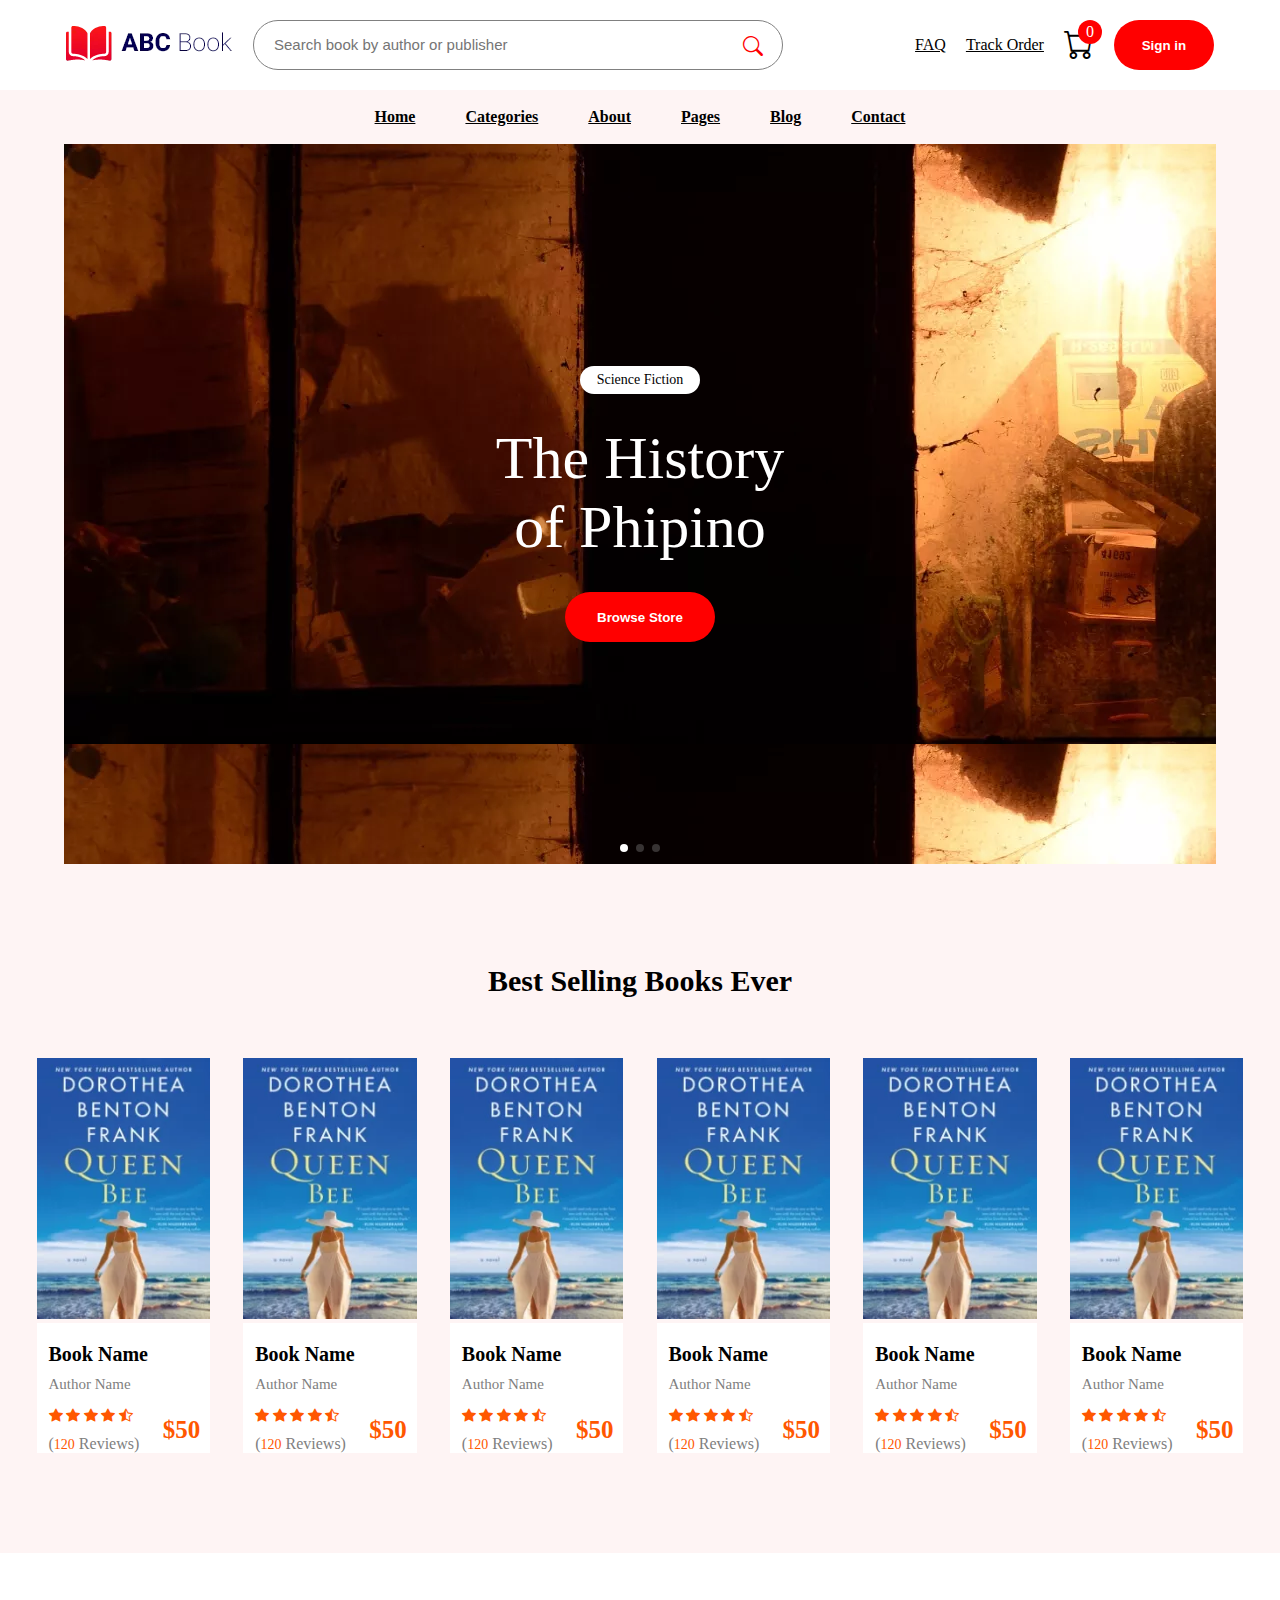
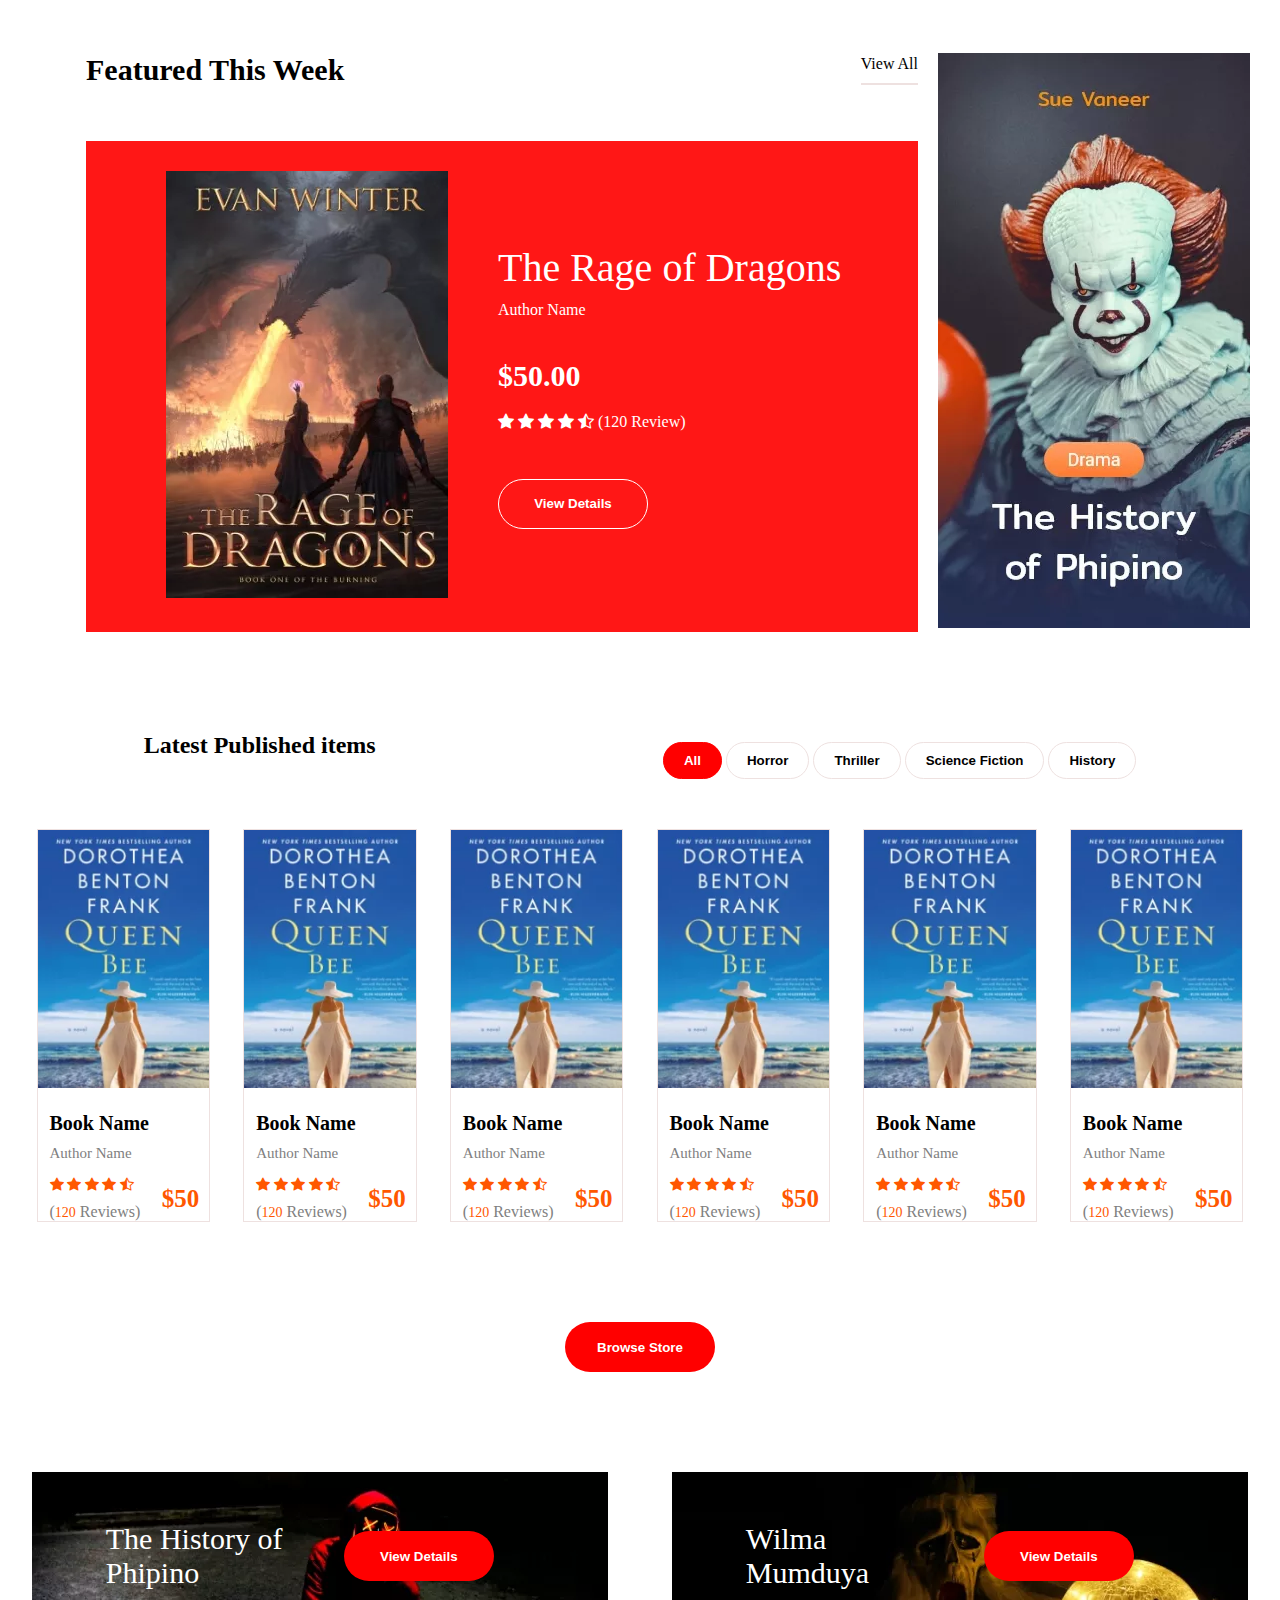
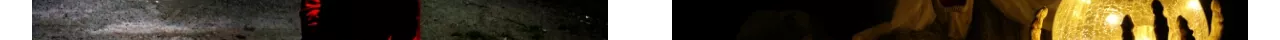
<file: index.html>
<!DOCTYPE html>
<html lang="en">
<head>
    <meta charset="UTF-8">
    <meta name="viewport" content="width=device-width, initial-scale=1.0">
    <title>Book Shop</title>
    <link rel="stylesheet" href="./styles/style.css">
    <link rel="stylesheet" href="https://cdn.jsdelivr.net/npm/bootstrap-icons@1.11.3/font/bootstrap-icons.min.css">
    <link rel="stylesheet" href="https://cdn.jsdelivr.net/npm/swiper@11/swiper-bundle.min.css"
/>
</head>
<body>
   <nav class="row row1">
        <div class="col col1">
            <a href="">
                <img src="./images/logo.png" alt="">
            </a>
            <div class="nav-search">
                <input type="text" placeholder="Search book by author or publisher" class="nav-input">
                <i class="bi bi-search nav-search-icon"></i>
            </div>  
        </div>
        <div class="col col2">
            <a href="" class="nav-link">FAQ</a>
            <a href="" class="nav-link">Track Order</a>
            <a href="" class="nav-link nav-cart-link">
                <i class="bi bi-cart nav-cart"></i>
                <div class="nav-cart-count">0</div>
            </a>
            <button class="nav-btn">Sign in</button>
        </div>
    </nav>
        <header>
            <div class="row row2">
                <div class="col menu-list">
                    <a href="./index.html">Home</a>
                </div>
                <div class="col menu-list">
                    <a href="./categories.html">Categories</a>
                </div>
                <div class="col menu-list">
                    <a href="./about.html">About</a>
                </div>
                <div class="col menu-list">
                    <a href="">Pages</a>
                </div>
                <div class="col menu-list">
                    <a href="./blog.html">Blog</a>
                </div>
                <div class="col menu-list">
                    <a href="./contact.html">Contact</a>
                </div>
                <div class="col menu-col">
                    <span>Menu</span> 
                    <i class="bi bi-list"></i>
                </div>
            </div>
            <div class="row row3">
                <div class="container">
                <div class="swiper mySwiper">
                    <div class="swiper-wrapper">
                      <div class="swiper-slide">
                        <div class="container1">
                            <div class="col col3">
                                <div class="header-genre">Science Fiction</div>
                                <h1 class="header-heading">The History of Phipino</h1>
                                <button class="header-btn">Browse Store</button>
                            </div>
                        </div>
                    </div>
                     
                      <div class="swiper-slide">
                        <div class="container2">
                            <div class="col col3">
                                <div class="header-genre">Science Fiction</div>
                                <h1 class="header-heading">The History of Phipino</h1>
                                <button class="header-btn">Browse Store</button>
                            </div>
                        </div>
                      </div>
                      <div class="swiper-slide">
                        <div class="container">
                            <div class="col col3">
                                <div class="header-genre">Science Fiction</div>
                                <h1 class="header-heading">The History of Phipino</h1>
                                <button class="header-btn">Browse Store</button>
                            </div>
                        </div>
                      </div>
                    </div>
                    <div class="swiper-pagination swiper-btns"></div>
                  </div>
                </div>
                <!-- <div class="container">
                    <div class="col col3">
                        <div class="header-genre">Science Fiction</div>
                        <h1 class="header-heading">The History of Phipino</h1>
                        <button class="header-btn">Browse Store</button>
                    </div>
                </div> -->
            </div>
        </header>
  <div class="best-seller">
    <div class="row" style=" background-color: #FEF4F4;">
        <div class="col">
            <p class="best-seller-heading">Best Selling Books Ever</p>
        </div>
    </div>
    <div class="row best-seller-row">
        <div class="col best-seller-col">
            <div class="card">
                <img src="./images/best_selling4.jpg.webp" alt="">
                <div class="card-content">
                    <p class="card-book-name">Book Name</p>
                    <p class="card-author-name">Author Name</p>
                    <div class="row card-content-row">
                        <div class="col">
                            <div class="card-star-rating">
                                <i class="bi bi-star-fill"></i>
                                <i class="bi bi-star-fill"></i>
                                <i class="bi bi-star-fill"></i>
                                <i class="bi bi-star-fill"></i>
                                <i class="bi bi-star-half"></i>
                            </div>
                            <p class="card-review-para">(<span class="card-review">120</span> Reviews)</p>
                        </div>
                        <div class="col">
                            <p class="card-price">$50</p>
                        </div>
                    </div>
                    
                </div>
            </div>
        </div>
        <div class="col best-seller-col">
            <div class="card">
                <img src="./images/best_selling4.jpg.webp" alt="">
                <div class="card-content">
                    <p class="card-book-name">Book Name</p>
                    <p class="card-author-name">Author Name</p>
                    <div class="row card-content-row">
                        <div class="col">
                            <div class="card-star-rating">
                                <i class="bi bi-star-fill"></i>
                                <i class="bi bi-star-fill"></i>
                                <i class="bi bi-star-fill"></i>
                                <i class="bi bi-star-fill"></i>
                                <i class="bi bi-star-half"></i>
                            </div>
                            <p class="card-review-para">(<span class="card-review">120</span> Reviews)</p>
                        </div>
                        <div class="col">
                            <p class="card-price">$50</p>
                        </div>
                    </div>
                    
                </div>
            </div>
        </div>
        <div class="col best-seller-col">
            <div class="card">
                <img src="./images/best_selling4.jpg.webp" alt="">
                <div class="card-content">
                    <p class="card-book-name">Book Name</p>
                    <p class="card-author-name">Author Name</p>
                    <div class="row card-content-row">
                        <div class="col">
                            <div class="card-star-rating">
                                <i class="bi bi-star-fill"></i>
                                <i class="bi bi-star-fill"></i>
                                <i class="bi bi-star-fill"></i>
                                <i class="bi bi-star-fill"></i>
                                <i class="bi bi-star-half"></i>
                            </div>
                            <p class="card-review-para">(<span class="card-review">120</span> Reviews)</p>
                        </div>
                        <div class="col">
                            <p class="card-price">$50</p>
                        </div>
                    </div>
                    
                </div>
            </div>
        </div>
        <div class="col best-seller-col">
            <div class="card">
                <img src="./images/best_selling4.jpg.webp" alt="">
                <div class="card-content">
                    <p class="card-book-name">Book Name</p>
                    <p class="card-author-name">Author Name</p>
                    <div class="row card-content-row">
                        <div class="col">
                            <div class="card-star-rating">
                                <i class="bi bi-star-fill"></i>
                                <i class="bi bi-star-fill"></i>
                                <i class="bi bi-star-fill"></i>
                                <i class="bi bi-star-fill"></i>
                                <i class="bi bi-star-half"></i>
                            </div>
                            <p class="card-review-para">(<span class="card-review">120</span> Reviews)</p>
                        </div>
                        <div class="col">
                            <p class="card-price">$50</p>
                        </div>
                    </div>
                    
                </div>
            </div>
        </div>
        <div class="col best-seller-col">
            <div class="card">
                <img src="./images/best_selling4.jpg.webp" alt="">
                <div class="card-content">
                    <p class="card-book-name">Book Name</p>
                    <p class="card-author-name">Author Name</p>
                    <div class="row card-content-row">
                        <div class="col">
                            <div class="card-star-rating">
                                <i class="bi bi-star-fill"></i>
                                <i class="bi bi-star-fill"></i>
                                <i class="bi bi-star-fill"></i>
                                <i class="bi bi-star-fill"></i>
                                <i class="bi bi-star-half"></i>
                            </div>
                            <p class="card-review-para">(<span class="card-review">120</span> Reviews)</p>
                        </div>
                        <div class="col">
                            <p class="card-price">$50</p>
                        </div>
                    </div>
                    
                </div>
            </div>
        </div>
        <div class="col best-seller-col">
            <div class="card">
                <img src="./images/best_selling4.jpg.webp" alt="">
                <div class="card-content">
                    <p class="card-book-name">Book Name</p>
                    <p class="card-author-name">Author Name</p>
                    <div class="row card-content-row">
                        <div class="col">
                            <div class="card-star-rating">
                                <i class="bi bi-star-fill"></i>
                                <i class="bi bi-star-fill"></i>
                                <i class="bi bi-star-fill"></i>
                                <i class="bi bi-star-fill"></i>
                                <i class="bi bi-star-half"></i>
                            </div>
                            <p class="card-review-para">(<span class="card-review">120</span> Reviews)</p>
                        </div>
                        <div class="col">
                            <p class="card-price">$50</p>
                        </div>
                    </div>
                    
                </div>
            </div>
        </div>   
    </div>
  </div>
  <section class="featured">
    <div class="row featured-row">
        <div class="col featured-col1">
            <div class="row featured-col1-row1">
                <div class="col">
                    <h2 style="font-size: 30px;">Featured This Week</h2>
                </div>
                <div class="col">
                    <p class="featured-view">View All</p>
                </div>
            </div>
            <div class="row featured-col1-row2">
                <div class="col featured-column">
                    <div class="featured-image">
                        <img src="./images/best-books1.jpg.webp" alt="">
                    </div>
                    <div class="featured-content">
                        <p class="featured-content-heading">The Rage of Dragons</p>
                        <p class="featured-content-author">Author Name</p>
                        <p class="featured-content-price">$50.00</p>
                        <span class="featured-content-rating">
                            <span class="featured-star-rating">
                                <i class="bi bi-star-fill"></i>
                                <i class="bi bi-star-fill"></i>
                                <i class="bi bi-star-fill"></i>
                                <i class="bi bi-star-fill"></i>
                                <i class="bi bi-star-half"></i>
                            </span>
                            <span>(120 Review)</span>
                        </span>
                        <br>
                        <button class="featured-btn">View Details</button>
                    </div>
                </div>
            </div>
        </div>
        <div class="col featured-col2">
            <img src="./images/ad.jpg.webp" alt="">
        </div>
    </div>
  </section>
  <section class="latest">
    <div class="row latest-row1">
        <div class="col">
            <h2>Latest Published items</h2>
        </div>
        <div class="col">
            <button class="latest-btn-all">All</button>
            <button class="latest-btn">Horror</button>
            <button class="latest-btn">Thriller</button>
            <button class="latest-btn">Science Fiction</button>
            <button class="latest-btn">History</button>
            
        </div>
    </div>
        <div class="row best-seller-row latest-row2">
            <div class="col best-seller-col">
                <div class="card latest-card">
                    <img src="./images/best_selling4.jpg.webp" alt="">
                    <div class="card-content">
                        <p class="card-book-name">Book Name</p>
                        <p class="card-author-name">Author Name</p>
                        <div class="row card-content-row">
                            <div class="col">
                                <div class="card-star-rating">
                                    <i class="bi bi-star-fill"></i>
                                    <i class="bi bi-star-fill"></i>
                                    <i class="bi bi-star-fill"></i>
                                    <i class="bi bi-star-fill"></i>
                                    <i class="bi bi-star-half"></i>
                                </div>
                                <p class="card-review-para">(<span class="card-review">120</span> Reviews)</p>
                            </div>
                            <div class="col">
                                <p class="card-price">$50</p>
                            </div>
                        </div>
                        
                    </div>
                </div>
            </div>
            <div class="col best-seller-col">
                <div class="card latest-card">
                    <img src="./images/best_selling4.jpg.webp" alt="">
                    <div class="card-content">
                        <p class="card-book-name">Book Name</p>
                        <p class="card-author-name">Author Name</p>
                        <div class="row card-content-row">
                            <div class="col">
                                <div class="card-star-rating">
                                    <i class="bi bi-star-fill"></i>
                                    <i class="bi bi-star-fill"></i>
                                    <i class="bi bi-star-fill"></i>
                                    <i class="bi bi-star-fill"></i>
                                    <i class="bi bi-star-half"></i>
                                </div>
                                <p class="card-review-para">(<span class="card-review">120</span> Reviews)</p>
                            </div>
                            <div class="col">
                                <p class="card-price">$50</p>
                            </div>
                        </div>
                        
                    </div>
                </div>
            </div>
            <div class="col best-seller-col">
                <div class="card latest-card">
                    <img src="./images/best_selling4.jpg.webp" alt="">
                    <div class="card-content">
                        <p class="card-book-name">Book Name</p>
                        <p class="card-author-name">Author Name</p>
                        <div class="row card-content-row">
                            <div class="col">
                                <div class="card-star-rating">
                                    <i class="bi bi-star-fill"></i>
                                    <i class="bi bi-star-fill"></i>
                                    <i class="bi bi-star-fill"></i>
                                    <i class="bi bi-star-fill"></i>
                                    <i class="bi bi-star-half"></i>
                                </div>
                                <p class="card-review-para">(<span class="card-review">120</span> Reviews)</p>
                            </div>
                            <div class="col">
                                <p class="card-price">$50</p>
                            </div>
                        </div>
                        
                    </div>
                </div>
            </div>
            <div class="col best-seller-col">
                <div class="card latest-card">
                    <img src="./images/best_selling4.jpg.webp" alt="">
                    <div class="card-content">
                        <p class="card-book-name">Book Name</p>
                        <p class="card-author-name">Author Name</p>
                        <div class="row card-content-row">
                            <div class="col">
                                <div class="card-star-rating">
                                    <i class="bi bi-star-fill"></i>
                                    <i class="bi bi-star-fill"></i>
                                    <i class="bi bi-star-fill"></i>
                                    <i class="bi bi-star-fill"></i>
                                    <i class="bi bi-star-half"></i>
                                </div>
                                <p class="card-review-para">(<span class="card-review">120</span> Reviews)</p>
                            </div>
                            <div class="col">
                                <p class="card-price">$50</p>
                            </div>
                        </div>
                        
                    </div>
                </div>
            </div>
            <div class="col best-seller-col">
                <div class="card latest-card">
                    <img src="./images/best_selling4.jpg.webp" alt="">
                    <div class="card-content">
                        <p class="card-book-name">Book Name</p>
                        <p class="card-author-name">Author Name</p>
                        <div class="row card-content-row">
                            <div class="col">
                                <div class="card-star-rating">
                                    <i class="bi bi-star-fill"></i>
                                    <i class="bi bi-star-fill"></i>
                                    <i class="bi bi-star-fill"></i>
                                    <i class="bi bi-star-fill"></i>
                                    <i class="bi bi-star-half"></i>
                                </div>
                                <p class="card-review-para">(<span class="card-review">120</span> Reviews)</p>
                            </div>
                            <div class="col">
                                <p class="card-price">$50</p>
                            </div>
                        </div>
                        
                    </div>
                </div>
            </div>
            <div class="col best-seller-col">
                <div class="card latest-card">
                    <img src="./images/best_selling4.jpg.webp" alt="">
                    <div class="card-content">
                        <p class="card-book-name">Book Name</p>
                        <p class="card-author-name">Author Name</p>
                        <div class="row card-content-row">
                            <div class="col">
                                <div class="card-star-rating">
                                    <i class="bi bi-star-fill"></i>
                                    <i class="bi bi-star-fill"></i>
                                    <i class="bi bi-star-fill"></i>
                                    <i class="bi bi-star-fill"></i>
                                    <i class="bi bi-star-half"></i>
                                </div>
                                <p class="card-review-para">(<span class="card-review">120</span> Reviews)</p>
                            </div>
                            <div class="col">
                                <p class="card-price">$50</p>
                            </div>
                        </div>
                        
                    </div>
                </div>
            </div>   
        </div>
    
    <div class="row latest-row3">
        <div class="col">
            <button class="header-btn">Browse Store</button>
        </div>
    </div>
  </section>
  <section class="recent">
    <div class="row recent-row">
        <div class="col recent-col1">
            <div class="row recent-col1-row1">
                <div class="col col11">
                    <h2>The History
                        of Phipino</h2>
                </div>
                <div class="col col12">
                    <button class="header-btn">View Details</button>
                </div>
            </div>
        </div>
        <div class="col recent-col2">
            <div class="row recent-col2-row1">
                <div class="col col11">
                    <h2>Wilma Mumduya</h2>
                </div>
                <div class="col col12">
                    <button class="header-btn">View Details</button>
                </div>
            </div>
        </div>
    </div>
  </section>

  <script src="https://cdn.jsdelivr.net/npm/swiper@11/swiper-bundle.min.js"></script>
  <script src="script/slider.js"></script>
</body>
</html>
</file>
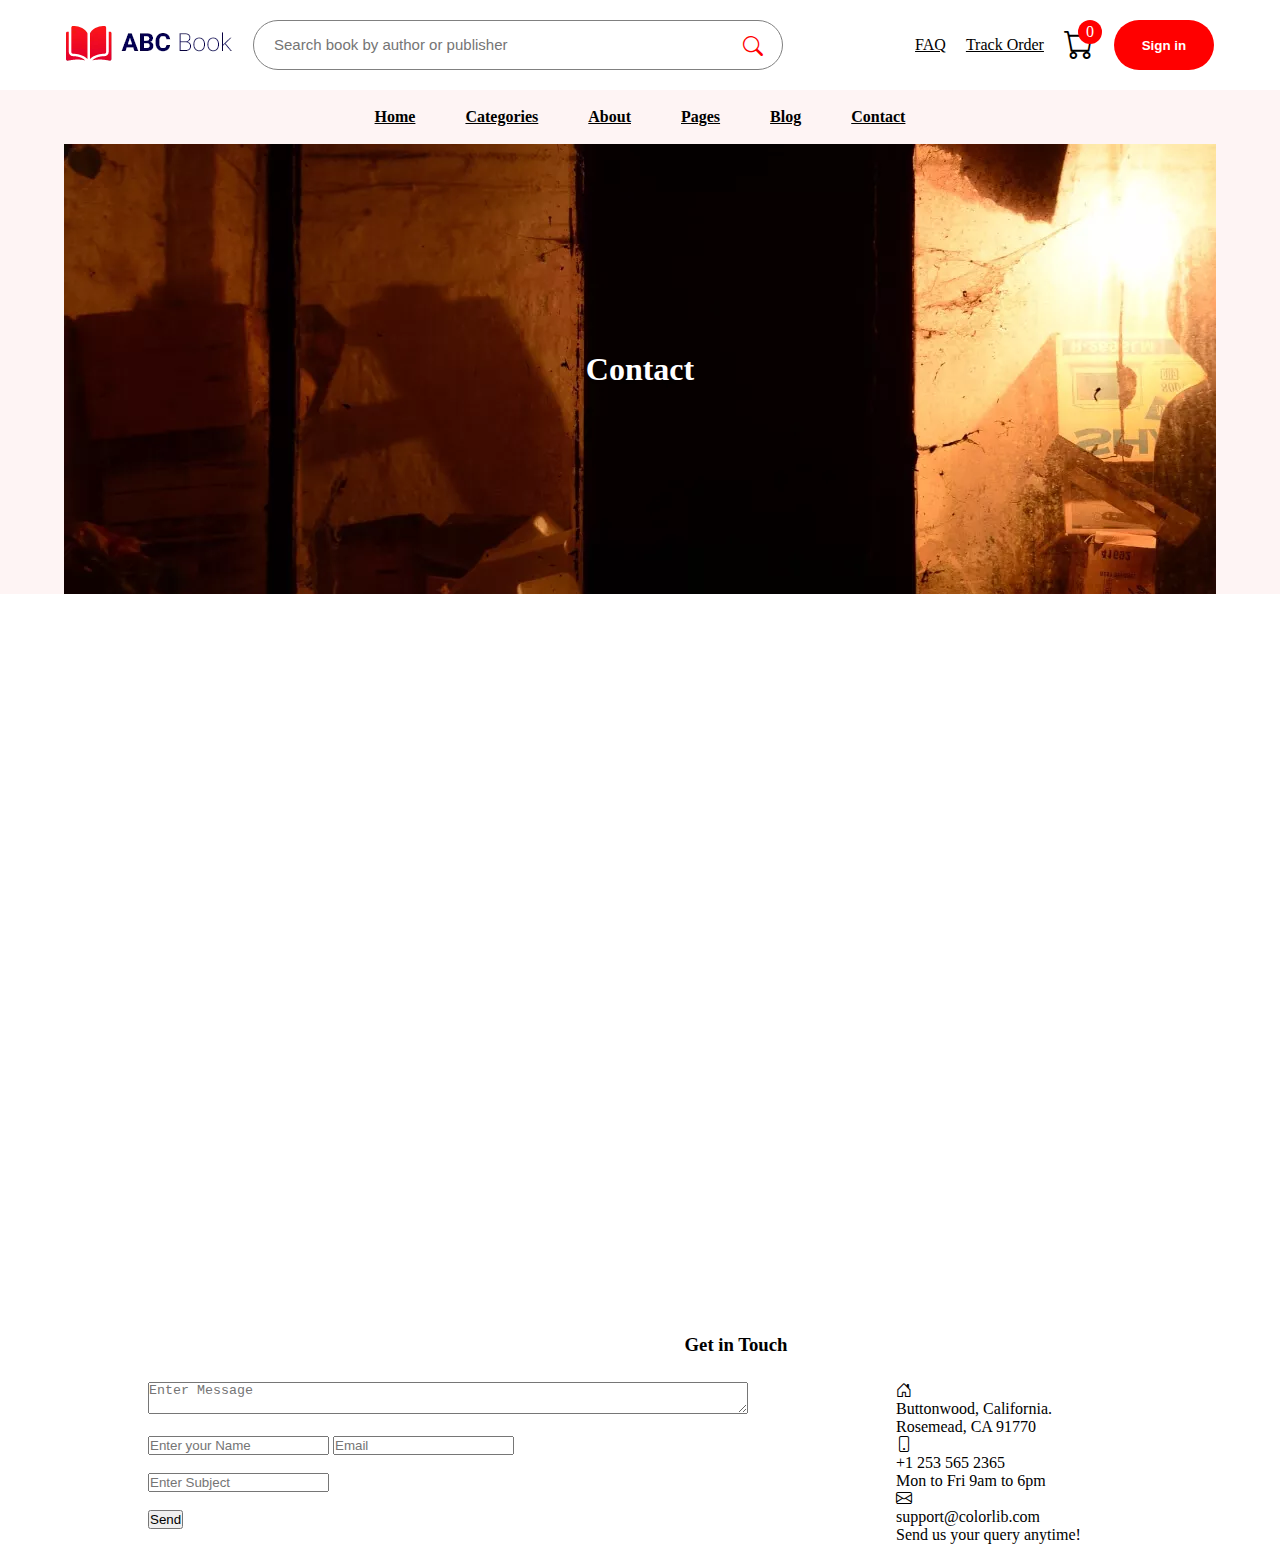
<file: contact.html>
<!DOCTYPE html>
<html lang="en">
<head>
    <meta charset="UTF-8">
    <meta name="viewport" content="width=device-width, initial-scale=1.0">
    <title>Book Shop</title>
    <link rel="stylesheet" href="./styles/style.css">
    <link rel="stylesheet" href="https://cdn.jsdelivr.net/npm/bootstrap-icons@1.11.3/font/bootstrap-icons.min.css">
</head>
<body>
   <nav class="row row1">
        <div class="col col1">
            <a href="">
                <img src="./images/logo.png" alt="">
            </a>
            <div class="nav-search">
                <input type="text" placeholder="Search book by author or publisher" class="nav-input">
                <i class="bi bi-search nav-search-icon"></i>
            </div>  
        </div>
        <div class="col col2">
            <a href="" class="nav-link">FAQ</a>
            <a href="" class="nav-link">Track Order</a>
            <a href="" class="nav-link nav-cart-link">
                <i class="bi bi-cart nav-cart"></i>
                <div class="nav-cart-count">0</div>
            </a>
            <button class="nav-btn">Sign in</button>
        </div>
    </nav>
        <header>
            <div class="row row2">
                <div class="col">
                    <a href="./index.html">Home</a>
                </div>
                <div class="col">
                    <a href="./categories.html">Categories</a>
                </div>
                <div class="col">
                    <a href="./about.html">About</a>
                </div>
                <div class="col">
                    <a href="">Pages</a>
                </div>
                <div class="col">
                    <a href="./blog.html">Blog</a>
                </div>
                <div class="col">
                    <a href="./contact.html">Contact</a>
                </div>
            </div>
            <div class="row row3">
                <div class="contact-container">
                    <div class="col col3">
                        <h1 class="contact-heading">Contact</h1>
                       
                    </div>
                </div>
            </div>
        </header>
        <div class="row map-row">
            <div class="map">
                <iframe src="https://www.google.com/maps/embed?pb=!1m18!1m12!1m3!1d109744.05905926715!2d76.68831194438661!3d30.732401983276876!2m3!1f0!2f0!3f0!3m2!1i1024!2i768!4f13.1!3m3!1m2!1s0x390fed0be66ec96b%3A0xa5ff67f9527319fe!2sChandigarh!5e0!3m2!1sen!2sin!4v1724833590460!5m2!1sen!2sin" width="600" height="450" style="border:0;" allowfullscreen="" loading="lazy" referrerpolicy="no-referrer-when-downgrade"></iframe>
            </div>
           
        </div>
        <div class="contact-form">
            <div class="row contact-form-row1">
                <div class="col">
                    <h3>Get in Touch</h3>
                </div>
            </div>
            <div class="row contact-form-row">
                <div class="col form-col">
                    <form action="./index.html" onsubmit="return handleSubmit(event)">
                        <textarea name="" id="msg" placeholder="Enter Message"></textarea>
                        <p id="msgError"></p>
                        <br>
                        <input type="text" name="" id="name" placeholder="Enter your Name">
                        
                        <input type="email" name="" id="email" placeholder="Email">
                        <br>
                        <p id="nameError"></p>
                        <p id="emailError"></p>
                        <br>
                        <input type="text" name="" id="sub" placeholder="Enter Subject">
                        <p id="subError"></p>
                        <br>
                        <button>Send</button>
                    </form>
                </div>
                <div class="col address-col">
                    <div class="address-col1">
                        <div class="address-col-icon">
                            <i class="bi bi-house-door"></i>
                        </div>
                        <div class="address-col-text">
                            <p>Buttonwood, California.</p>
                            <p>Rosemead, CA 91770</p>
                        </div>
                    </div>
                    <div class="address-col2">
                        <div class="address-col-icon">
                            <i class="bi bi-phone"></i>
                        </div>
                        <div class="address-col-text">
                            <p>+1 253 565 2365</p>
                            <p>Mon to Fri 9am to 6pm</p>
                        </div>
                    </div>
                    <div class="address-col3">
                        <div class="address-col-icon">
                            <i class="bi bi-envelope"></i>
                        </div>
                        <div class="address-col-text">
                            <p>support@colorlib.com</p>
                            <p>Send us your query anytime!</p>
                        </div>
                    </div>
                </div>
            </div>
        </div>
 <script src="script/contact-form.js"></script>
</body>
</html>
</file>
<file: styles/style.css>
*{
    margin: 0;
    padding: 0;
    box-sizing: border-box;
}
body{
    width: 100vw;
}
.row1{
    display: flex;
    justify-content: space-around;
    align-items: center;
    margin-top: 20px;
}
.nav-input{
    width: 530px;
    height: 50px;
    border-radius: 30px;
    position: relative;
    border: 1px solid gray;
}
.nav-search{
    display: inline-block;
    position: relative;
}
.col1{
    display: flex;
    align-items: center;
    gap: 20px;
}
.col2{
    display: flex;
    align-items: center;
    gap: 20px;
}
.menu-col{
    display: none;
}
.nav-btn{
    width: 100px;
    height: 50px;
    background-color: red;
    border-radius: 30px;
    border: none;
    color: white;
    font-weight:700;
}
.nav-link{
    color: black;
}
.nav-cart{
   font-size: 30px;
}
.nav-search-icon{
    position: absolute;
    right: 20px;
    top: 15px;
    font-size: 20px;
    color: red;
}
.nav-cart-count{
    border-radius: 50%;
    background: red;
    height: 24px;
    width: 24px;
    color: white;
    position: absolute;
    top: -8px;
    right: -8px;
    display: flex;
    justify-content: center;
    align-items: center;
}
.nav-cart-link{
    position: relative;
}
.nav-input::placeholder{
    padding-left: 20px;
    font-size: 15px;
}
.row2{
    display: flex;
    justify-content: center;
    background-color: #FEF4F4;
    margin-top: 20px;
    gap: 50px;
    padding: 18px;
    font-weight: 700;
  
}

.row2 a{
    color: black;
}
.row3{
    display: flex;
    justify-content: center;
    background-color: #FEF4F4;
}
.container{
    background-image: url('../images/h1_hero1.jpg.webp');
    display: flex;
    justify-content: center;
    align-items: center;
    height: 80vh;
    width: 90vw;
}
.container1{
    background-image: url('../images/h1_hero1.jpg.webp');
    display: flex;
    justify-content: center;
    align-items: center;
    height: 80vh;
    width: 90vw;
}
.container2{
    background-image: url('../images/wants-bg1.jpg.webp');
    display: flex;
    justify-content: center;
    align-items: center;
    height: 80vh;
    width: 90vw;
}
.container3{
    background-image: url('../images/h1_hero1.jpg.webp');
    display: flex;
    justify-content: center;
    align-items: center;
    height: 80vh;
    width: 90vw;
}
.header-heading{
    color: white;
}
.header-genre{
    background-color: white;
    height: 28px;
    width: 120px;
    border-radius: 20px;
    display: flex;
    justify-content: center;
    align-items: center;
    font-size: 14px;

}
.header-heading{
    font-size: 60px;
    font-weight: normal;
    text-align: center;
}
.col3{
    width: 25vw;
    display: flex;
    justify-content: center;
    align-items: center;
    flex-direction: column;
    gap: 30px;
}
.header-btn{
    width: 150px;
    height: 50px;
    background-color: red;
    border-radius: 30px;
    border: none;
    color: white;
    font-weight:700;
}
/* header-slider */
.swiper-wrapper{

}
/* .swiper {
    width: 100%;
    height: 100%;
  } */

  .swiper-slide {
    /* text-align: center;
    font-size: 18px;
    background: #fff; */
    display: flex;
    justify-content: center;
    align-items: center;
  }

  /* .swiper-slide img {
    display: block;
    width: 100%;
    height: 100%;
    object-fit: cover;
  } */

  .swiper-pagination-bullet-active{
    background: white !important;
  
  }
  .swiper-pagination-bullet{
    background: white !important;
  }
.best-seller-heading{
    text-align: center;
    padding-top: 100px;
    padding-bottom: 60px;
    font-size: 30px;
    font-weight: 700;
}
.best-seller-row{
    background-color: #FEF4F4;
    width: 100%;
    display: flex;
    justify-content: space-around;
    padding-left: 20px;
    padding-right: 20px;
    padding-bottom: 100px;
}
.card-content-row{
    display: flex;
    padding-top: 15px;
    justify-content: space-between;
    align-items: center;
    background-color: white;
    padding-right: 10px;
}
.card-book-name{
    font-size: 20px;
    font-weight: 900;
    padding-top: 20px;
}
.card-author-name{
    font-size: 15px;
    color: grey;
    padding-top: 10px;
}
.card-star-rating{
    color: #FF5700;
    font-size: 14px;
    padding-bottom: 10px;
}
.card-review-para{
    color: grey;
}
.card-review{
    color: #FF5700;
    font-size: 14px;
}
.card-price{
    color: #FF5700;
    font-size: 25px;
    font-weight: 700;
}


.best-seller-col{
    width: 14%;
}
.card-content{
    padding-left: 12px;
    background-color: white;
}
.card{
    width: 100%;
}
.card:hover{
    box-shadow: 0px 0px 20px rgba(255, 0, 0, 0.562);
}
.card img{
    width: 100%;
}
.featured-row{
    display: flex;
    width: 100%;
    justify-content: center;
    gap: 20px;
    padding-top: 100px;
   
}
.featured-col1{
width: 65%;
display: flex;
flex-direction: column;
justify-content: space-between;
}
.featured-col2{
width: 20%;
}
.featured-col1-row1{
    display: flex;
    justify-content: space-between;
    align-items: center;
}
.featured-col1-row2{
    background-color: #FF1716;
}
.featured-column{
    display: flex;
    justify-content: flex-start;
    gap: 50px;
    padding-left: 80px;
    padding-top: 30px;
    padding-bottom: 30px;
}
.featured-content{
    color: white;
    display: flex;
    flex-direction: column;
    justify-content: center;
}
.featured-content-heading{
    font-size: 40px;
    padding-bottom: 10px;
}
.featured-content-price{
    font-size: 30px;
    font-weight: 700;
    padding-top: 40px;
    padding-bottom: 20px;
}
.featured-btn{
    width: 150px;
    height: 50px;
    background-color: transparent;
    border-radius: 30px;
    border: 1px solid white;
    color: white;
    font-weight:700;
    margin-top: 30px;
}
.featured-view{
    padding-bottom: 10px;
    border-bottom: 2px solid #EEE1E0;
    font-weight: 500;
}
.latest-btn{
    width: auto;
    padding: 10px 20px;
    height:auto;
    background-color: transparent;
    border-radius: 30px;
    border: 1px solid #EEE1E0;
    color: black;
    font-weight:700;
    margin-top: 30px;
}
.latest-btn-all{
    width: auto;
    padding: 10px 20px;
    height:auto;
    background-color: red;
    border-radius: 30px;
    border: 1px solid red;
    color: white;
    font-weight:700;
    margin-top: 30px;
}
.latest-row1{
    display: flex;
    justify-content: space-around;
    align-items: center;
    padding-top: 80px;
    padding-bottom: 50px;
}
.latest-row2{
    background-color: white;
}
.latest-card{
    border: 1px solid #EEE1E0;
}
.latest-row3{
    display: flex;
    justify-content: center;
    align-items: center;
}
.recent-row{
    width: 100%;
    display: flex;
    justify-content: space-around;
    padding-top: 100px;
}
.recent-col1{
    width: 45%;
    background-image: url('../images/wants-bg1.jpg.webp');
}
.recent-col2{
    width: 45%;
    background-image: url('../images/wants-bg2.jpg.webp');
}
.recent-col1-row1{
display: flex;
justify-content: space-around;
width: 100%;
padding: 50px;
align-items: center;
}
.recent-col2-row1{
    justify-content: space-around;
    display: flex;
    width: 100%;
    padding: 50px;
    align-items: center;
}
.recent-row h2{
    color: white;
    font-size: 30px;
    font-weight: normal;
}
.col11{
    width: 40%;
}
.col12{
    width: 40%;
}
@media screen and (max-width:600px){
    .row1{
        flex-direction: column;
        align-items: flex-start;
        padding-left: 22px;
    }
    .col1{
        flex-direction: column;
        align-items: flex-start;
        padding-left: 5px;
    }
    .nav-input{
        width: 330px;
        height: 40px;
    }
    .nav-search-icon{
        top: 10px;
    }
    .col2{
        padding-top: 12px;
    }
    .menu-list{
        display: none;
    }
    .menu-col{
        display: block;
    }
    .header-heading{
        font-size: 30px;
    }
    .col3{
        width: 35vw;
        gap: 30px;
    }
    .container{
        height: 70vh;
    }
    .best-seller-row{
        flex-wrap: wrap;
        row-gap: 20px;
    }
    .best-seller-col{
        width: 45%;
    }
    .featured-row{
      flex-wrap: wrap;
       
    }
    .featured-col1{
        width: 90%;
    }
    .featured-col2{
        width: 90%;
    }
    .featured-column{
       flex-wrap: wrap;
        gap: 50px;
        padding-left: 50px;
        padding-top: 30px;
        padding-bottom: 30px;
        padding-right: 50px;
    }
    .featured-col2 img{
        width: 100%;
    }
    .latest-row1{
        flex-wrap: wrap;
    }
}


/* Contact Page */
.map-row{
    width: 100%;
    display: flex;
    justify-content: center;
    margin-top: 100px;
    height: 60vh;
}
.map {
 
    width: 90vw;
    position: relative;
    height: 100%;
}

.map iframe {
    height: 100%;
    width: 100%;
    left: 0;
    top: 0;
    position: absolute;
}
.contact-container{
    background-image: url('../images/h1_hero1.jpg.webp');
    display: flex;
    justify-content: center;
    align-items: center;
    height: 50vh;
    width: 90vw;
}
.contact-heading{
    color: white;
}
.contact-form-row{
    display: flex;
    width: 100%;
}
.form-col{
    width: 70%;
    display: flex;
    justify-content: center;
}
.address-col{
    width: 30%;
}
.contact-form{
    margin-top: 100px;
    width: 100%;
    display: flex;
    flex-direction: column;
    justify-content: center;
    align-items: center;
}
.contact-form-row{
    display: flex;
    justify-content: space-around;
}
.contact-form-row1{
    padding-left: 15vw;
    padding-bottom: 2%;
}
.form-col textarea{
    width: 600px;
}
</file>
